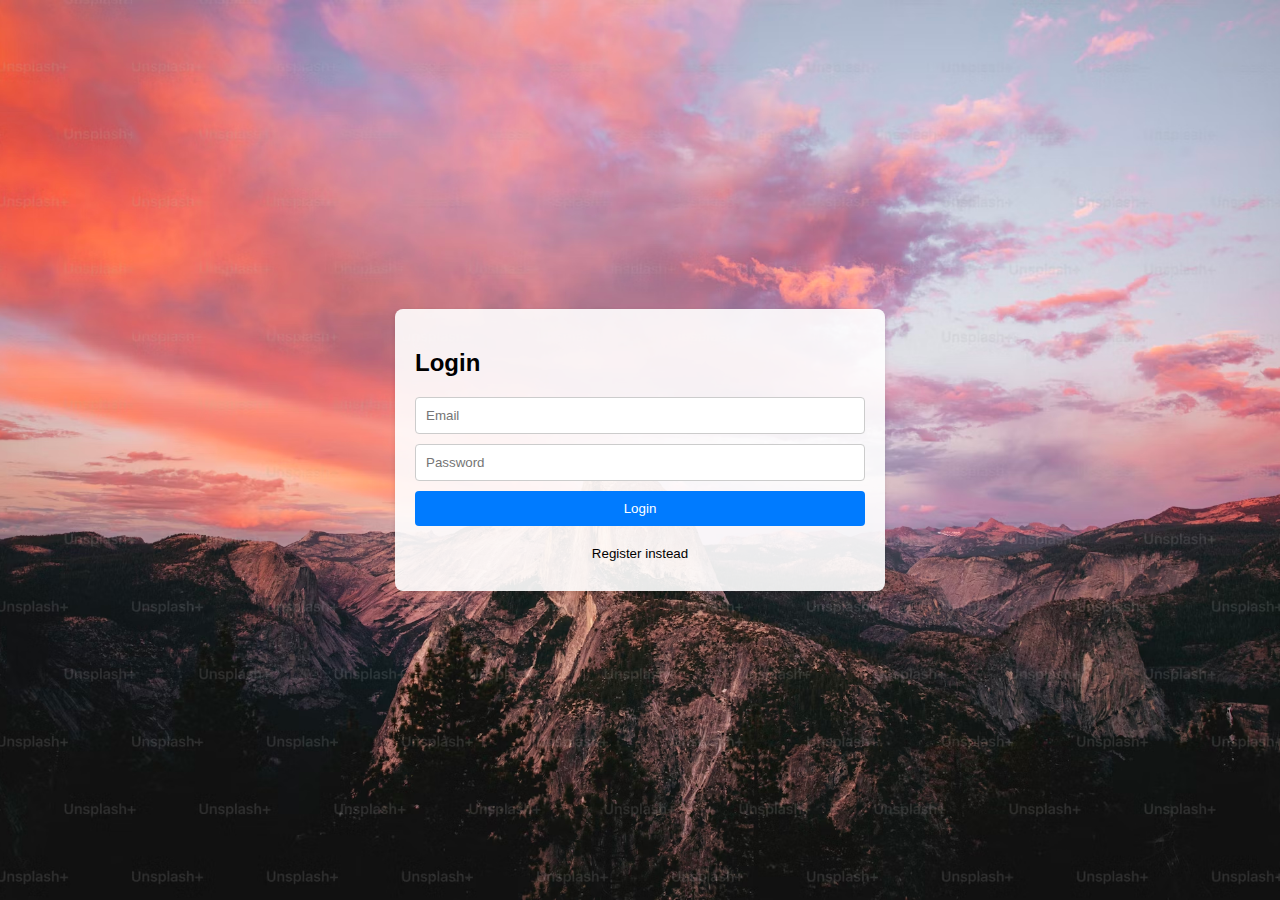
<file: auth.html>
<!DOCTYPE html>
<html lang="en">
  <head>
    <meta charset="UTF-8" />
    <meta name="viewport" content="width=device-width, initial-scale=1.0" />
    <title>Authentication Page</title>
    <style>
      body {
        font-family: Arial, sans-serif;
        margin: 0;
        padding: 0;
        height: 100vh;
        background-image: url("./images/banner-3.avif");
        background-size: cover;
        background-position: center;
        display: flex;
        justify-content: center;
        align-items: center;
      }

      .auth-container {
        background-color: rgba(255, 255, 255, 0.9);
        padding: 20px;
        min-width: 450px;
        border-radius: 8px;
        box-shadow: 0 2px 5px rgba(0, 0, 0, 0.1);
        width: 300px;
        display: flex;
        justify-content: center;
        flex-direction: column;
        align-items: center;
      }

      .auth-form {
        display: flex;
        flex-direction: column;
        width: 100%;
      }

      #loginForm,
      #registerForm {
        display: flex;
        flex-direction: column;
      }

      .auth-form input[type="text"],
      .auth-form input[type="password"],
      .auth-form input[type="email"] {
        margin-bottom: 10px;
        padding: 10px;
        border: 1px solid #ccc;
        border-radius: 4px;
        outline: none;
      }

      .auth-form button {
        padding: 10px;
        border: none;
        border-radius: 4px;
        background-color: #007bff;
        color: #fff;
        cursor: pointer;
        transition: background-color 0.3s;
      }

      .auth-form button:hover {
        background-color: #0056b3;
      }

      .toggle-btn {
        margin-top: 10px;
        text-align: center;
      }

      .toggle-btn button {
        background-color: transparent;
        border: none;
        color: black;
        cursor: pointer;
        outline: none;
      }

      .toggle-btn button:hover {
        text-decoration: underline;
        color: white;
      }

      .error-message {
        color: red;
        margin-bottom: 10px;
      }
    </style>
  </head>
  <body>
    <div class="auth-container">
      <div id="loginForm" class="auth-form">
        <h2>Login</h2>
        <form id="loginForm">
          <input type="email" id="loginEmail" placeholder="Email" required />
          <input
            type="password"
            id="loginPassword"
            placeholder="Password"
            required
          />
          <button type="submit">Login</button>
        </form>
        <div class="toggle-btn">
          <button id="toggleRegisterBtn">Register instead</button>
        </div>
      </div>
      <div id="registerForm" class="auth-form" style="display: none">
        <h2>Register</h2>
        <form id="registerForm">
          <input type="text" id="registerName" placeholder="Name" required />
          <input type="email" id="registerEmail" placeholder="Email" required />
          <input
            type="password"
            id="registerPassword"
            placeholder="Password"
            required
          />
          <button type="submit">Register</button>
        </form>
        <div class="toggle-btn">
          <button id="toggleLoginBtn">Login instead</button>
        </div>
      </div>
    </div>

    <script>
      document.addEventListener("DOMContentLoaded", function () {
        const loginForm = document.getElementById("loginForm");
        const registerForm = document.getElementById("registerForm");
        const toggleRegisterBtn = document.getElementById("toggleRegisterBtn");
        const toggleLoginBtn = document.getElementById("toggleLoginBtn");

        toggleRegisterBtn.addEventListener("click", function () {
          loginForm.style.display = "none";
          registerForm.style.display = "block";
        });

        toggleLoginBtn.addEventListener("click", function () {
          loginForm.style.display = "block";
          registerForm.style.display = "none";
        });

        const loginEmail = document.getElementById("loginEmail");
        const loginPassword = document.getElementById("loginPassword");
        const registerName = document.getElementById("registerName");
        const registerEmail = document.getElementById("registerEmail");
        const registerPassword = document.getElementById("registerPassword");

        loginForm.addEventListener("submit", function (event) {
          event.preventDefault();
          const isValid =
            loginEmail.checkValidity() && loginPassword.checkValidity();
          if (!isValid) {
            return;
          }
          // Perform login action
        });

        registerForm.addEventListener("submit", function (event) {
          event.preventDefault();
          const isValid =
            registerName.checkValidity() &&
            registerEmail.checkValidity() &&
            registerPassword.checkValidity();
          if (!isValid) {
            return;
          }
          // Perform registration action
        });
      });
    </script>
  </body>
</html>
</file>
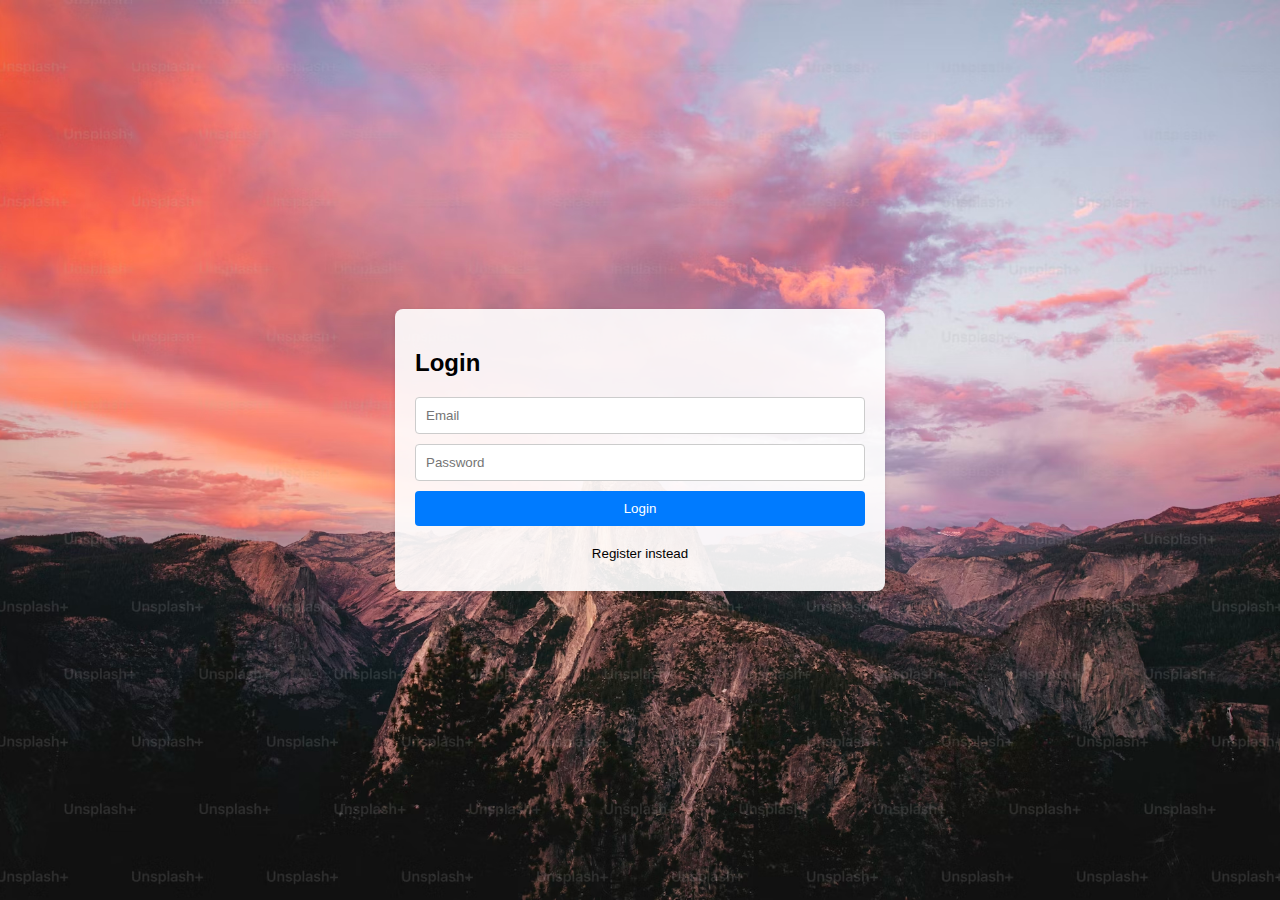
<file: html/auth.html>
<!DOCTYPE html>
<html lang="en">
  <head>
    <meta charset="UTF-8" />
    <meta name="viewport" content="width=device-width, initial-scale=1.0" />
    <title>Authentication Page</title>
    <style>
      body {
        font-family: Arial, sans-serif;
        margin: 0;
        padding: 0;
        height: 100vh;
        background-image: url("../images/banner-3.avif");
        background-size: cover;
        background-position: center;
        display: flex;
        justify-content: center;
        align-items: center;
      }

      .auth-container {
        background-color: rgba(255, 255, 255, 0.9);
        padding: 20px;
        min-width: 450px;
        border-radius: 8px;
        box-shadow: 0 2px 5px rgba(0, 0, 0, 0.1);
        width: 300px;
        display: flex;
        justify-content: center;
        flex-direction: column;
        align-items: center;
      }

      .auth-form {
        display: flex;
        flex-direction: column;
        width: 100%;
      }

      #loginForm,
      #registerForm {
        display: flex;
        flex-direction: column;
      }

      .auth-form input[type="text"],
      .auth-form input[type="password"],
      .auth-form input[type="email"] {
        margin-bottom: 10px;
        padding: 10px;
        border: 1px solid #ccc;
        border-radius: 4px;
        outline: none;
      }

      .auth-form button {
        padding: 10px;
        border: none;
        border-radius: 4px;
        background-color: #007bff;
        color: #fff;
        cursor: pointer;
        transition: background-color 0.3s;
      }

      .auth-form button:hover {
        background-color: #0056b3;
      }

      .toggle-btn {
        margin-top: 10px;
        text-align: center;
      }

      .toggle-btn button {
        background-color: transparent;
        border: none;
        color: black;
        cursor: pointer;
        outline: none;
      }

      .toggle-btn button:hover {
        text-decoration: underline;
        color: white;
      }

      .error-message {
        color: red;
        margin-bottom: 10px;
      }
    </style>
  </head>
  <body>
    <div class="auth-container">
      <div id="loginForm" class="auth-form">
        <h2>Login</h2>
        <form id="loginForm">
          <input type="email" id="loginEmail" placeholder="Email" required />
          <input
            type="password"
            id="loginPassword"
            placeholder="Password"
            required
          />
          <button type="submit">Login</button>
        </form>
        <div class="toggle-btn">
          <button id="toggleRegisterBtn">Register instead</button>
        </div>
      </div>
      <div id="registerForm" class="auth-form" style="display: none">
        <h2>Register</h2>
        <form id="registerForm">
          <input type="text" id="registerName" placeholder="Name" required />
          <input type="email" id="registerEmail" placeholder="Email" required />
          <input
            type="password"
            id="registerPassword"
            placeholder="Password"
            required
          />
          <button type="submit">Register</button>
        </form>
        <div class="toggle-btn">
          <button id="toggleLoginBtn">Login instead</button>
        </div>
      </div>
    </div>

    <script>
      document.addEventListener("DOMContentLoaded", function () {
        const loginForm = document.getElementById("loginForm");
        const registerForm = document.getElementById("registerForm");
        const toggleRegisterBtn = document.getElementById("toggleRegisterBtn");
        const toggleLoginBtn = document.getElementById("toggleLoginBtn");

        toggleRegisterBtn.addEventListener("click", function () {
          loginForm.style.display = "none";
          registerForm.style.display = "block";
        });

        toggleLoginBtn.addEventListener("click", function () {
          loginForm.style.display = "block";
          registerForm.style.display = "none";
        });

        const loginEmail = document.getElementById("loginEmail");
        const loginPassword = document.getElementById("loginPassword");
        const registerName = document.getElementById("registerName");
        const registerEmail = document.getElementById("registerEmail");
        const registerPassword = document.getElementById("registerPassword");

        loginForm.addEventListener("submit", function (event) {
          event.preventDefault();
          const isValid =
            loginEmail.checkValidity() && loginPassword.checkValidity();
          if (!isValid) {
            return;
          }
          // Perform login action
        });

        registerForm.addEventListener("submit", function (event) {
          event.preventDefault();
          const isValid =
            registerName.checkValidity() &&
            registerEmail.checkValidity() &&
            registerPassword.checkValidity();
          if (!isValid) {
            return;
          }
          // Perform registration action
        });
      });
    </script>
  </body>
</html>
</file>
